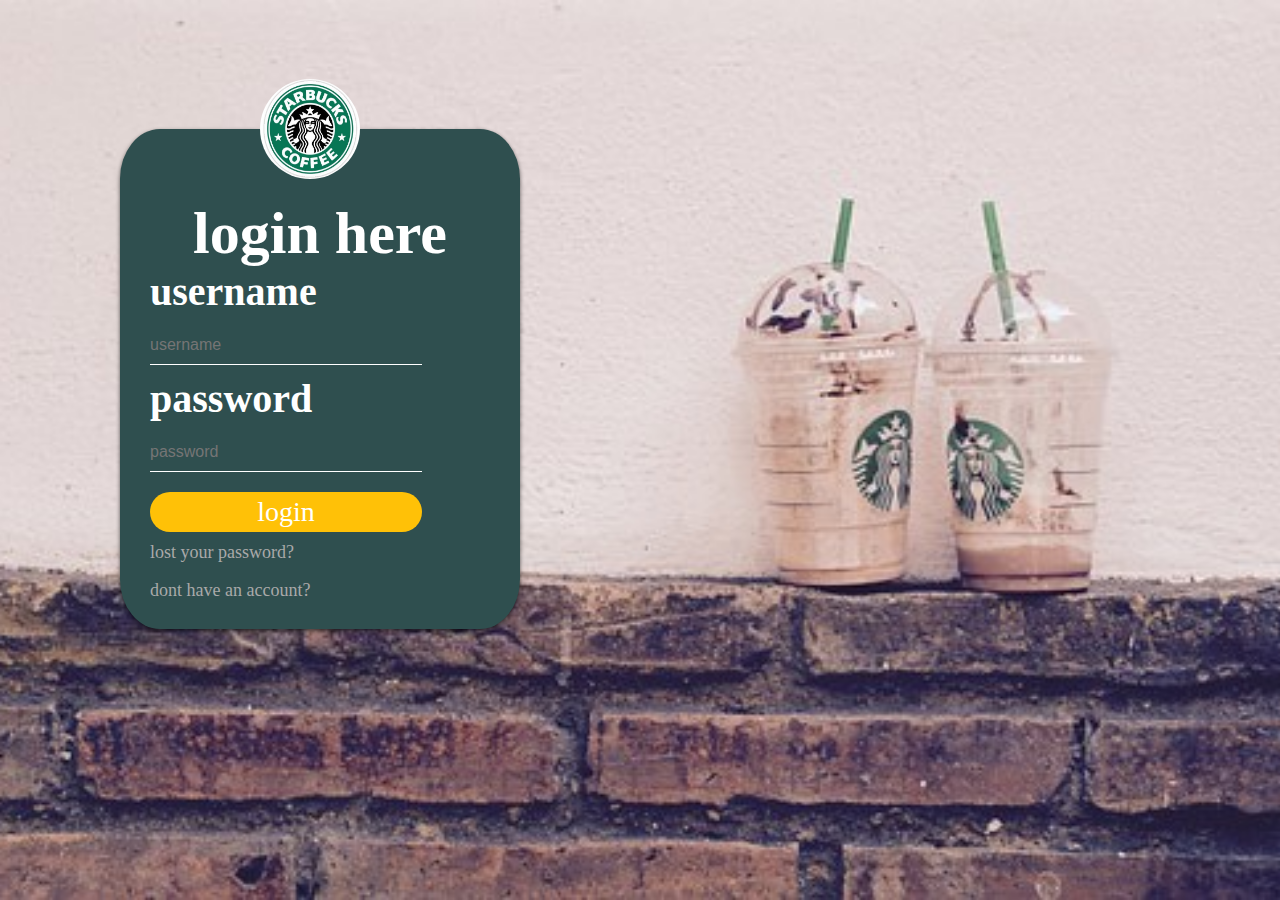
<file: index.html>
<html lang="en">
  <head>
  	 <meta charset="utf-8"/>
  	  <title> starbucks</title>
  	 <link rel="stylesheet" href ="log.css"/>
  </head>
  <body>
      <div class="main">
        <img src="sk.jpg" class="sk">
         <form>
          <h1> login here</h1>
            <p>username</p>
            <input type="text" name="username" placeholder="username">
            <p>password</p>
            <input type="password" name="password" placeholder="password">
            <input type="submit" name="" value="login">
            <a href="#"> lost your password?</a>
            <br>
            <a href="#"> dont have an account?</a>
         </form>
      </div>
  </body>
</html>
</file>
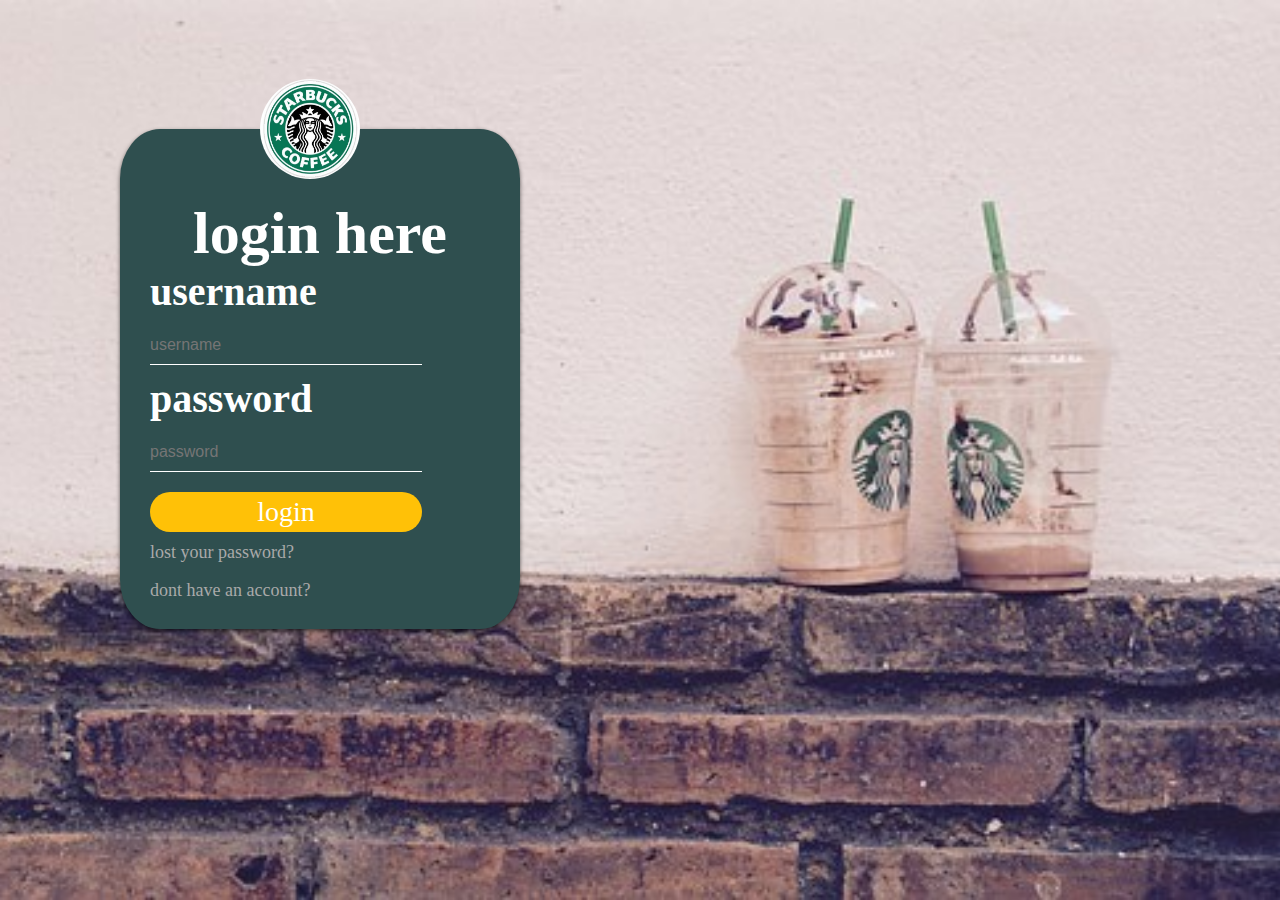
<file: log.html>
<html lang="en">
  <head>
  	 <meta charset="utf-8"/>
  	  <title> starbucks</title>
  	 <link rel="stylesheet" href ="log/log.css"/>
  </head>
  <body>
      <div class="main">
        <img src="images/sk.jpg" class="sk">
         <form>
          <h1> login here</h1>
            <p>username</p>
            <input type="text" name="username" placeholder="username">
            <p>password</p>
            <input type="password" name="password" placeholder="password">
            <input type="submit" name="" value="login">
            <a href="#"> lost your password?</a>
            <br>
            <a href="#"> dont have an account?</a>
         </form>
      </div>
      

  </body>
</html>
</file>
<file: log.css>
*
{
    margin: 0;
    padding: 0;
}
body
{   background-image: url("pks.jpg");
    top:-30%;
    height: 100vh;
    background-size: cover;
    background-position: bottom;
}
.main
{
    top:35%;
    left:25%;
    width:400px;
    position: absolute;
    margin:5% auto;
    height: 500px;
    background-color:#2F4F4F ;
    box-shadow:0 2px 4px rgba(0,0,0,0.6);
    transform: translate(-50%,-50%);
    box-sizing: border-box;
    padding:70px 30px;
    border-radius: 10%
}
.sk
{
    width:100px;
    height:100px;
    border-radius: 65%;
    position: absolute;
    top:-10%;
    left: 35%;
    left:calc(50% 50%);
    
}
h1
{
    margin: 0;
    padding: -25 0 5;
    color:white;
    font-size: 60px;
    text-align: center;
    font-family: inherit;
}
.main p
{
    margin:0;
    padding:0;
    font-weight: bold;
    font-family: inherit;
    font-size: 40px;
    color:white;
}
.main input
{
    width:80%;
    height: 30px;
    margin-bottom: 10px;
    margin-top:10px;
}
.main input[type="text"], input[type="password"]
{
    border: none;
    border-bottom:1px solid #fff; 
    background: transparent;
    outline:none;
    height:40px;
    font-size:16px;
}
.main input[type="submit"]
{
    border:none;
    outline:none;
    background-color:#ffc107;
    height:40px;
    border-radius: 20px;
    font-size: 28px;
    color: white;
    font-family: inherit;
}
.main input[type="submit"]:hover
{
    cursor: pointer;
    background:red;
    color:white;
}
.main a
{
    text-decoration: none;
    font-size: 18px;
    line-height: 20px;
    color:darkgrey;
    display: block;
}
.un
{
    bottom:75%;
}
 .m
 {
    list-style:none;
    
 }
 .m li
 {
    display: inline-block;
 }
 .m li a
 {
    color: white;
    text-decoration: none;
    padding: 5px 20px;
    font-family: "roboto", sans-serif;
    font-size: 15px;
     border-bottom: 1px solid white;
 }
</file>
<file: log/log.css>
*
{
    margin: 0;
    padding: 0;
}
body
{   background-image:url("../images/pks.jpg");
    top:-30%;
    width: 100%;
    height: 100vh;
    background-size: cover;
    background-position: bottom;
}
.main
{
    top:35%;
    left:25%;
    width:400px;
    position: absolute;
    margin:5% auto;
    height: 500px;
    background-color:#2F4F4F ;
    box-shadow:0 2px 4px rgba(0,0,0,0.6);
    transform: translate(-50%,-50%);
    box-sizing: border-box;
    padding:70px 30px;
    border-radius: 10%
}
.sk
{
    width:100px;
    height:100px;
    border-radius: 65%;
    position: absolute;
    top:-10%;
    left: 35%;
    left:calc(50% 50%);
    
}
h1
{
    margin: 0;
    padding: -25 0 5;
    color:white;
    font-size: 60px;
    text-align: center;
    font-family: inherit;
}
.main p
{
    margin:0;
    padding:0;
    font-weight: bold;
    font-family: inherit;
    font-size: 40px;
    color:white;
}
.main input
{
    width:80%;
    height: 30px;
    margin-bottom: 10px;
    margin-top:10px;
}
.main input[type="text"], input[type="password"]
{
    border: none;
    border-bottom:1px solid #fff; 
    background: transparent;
    outline:none;
    height:40px;
    font-size:16px;
}
.main input[type="submit"]
{
    border:none;
    outline:none;
    background-color:#ffc107;
    height:40px;
    border-radius: 20px;
    font-size: 28px;
    color: white;
    font-family: inherit;
}
.main input[type="submit"]:hover
{
    cursor: pointer;
    background:red;
    color:white;
}
.main a
{
    text-decoration: none;
    font-size: 18px;
    line-height: 20px;
    color:darkgrey;
    display: block;
}
.un
{
    bottom:75%;
}
 .m
 {
    list-style:none;
    
 }
 .m li
 {
    display: inline-block;
 }
 .m li a
 {
    color: white;
    text-decoration: none;
    padding: 5px 20px;
    font-family: "roboto", sans-serif;
    font-size: 15px;
     border-bottom: 1px solid white;
 }
</file>
